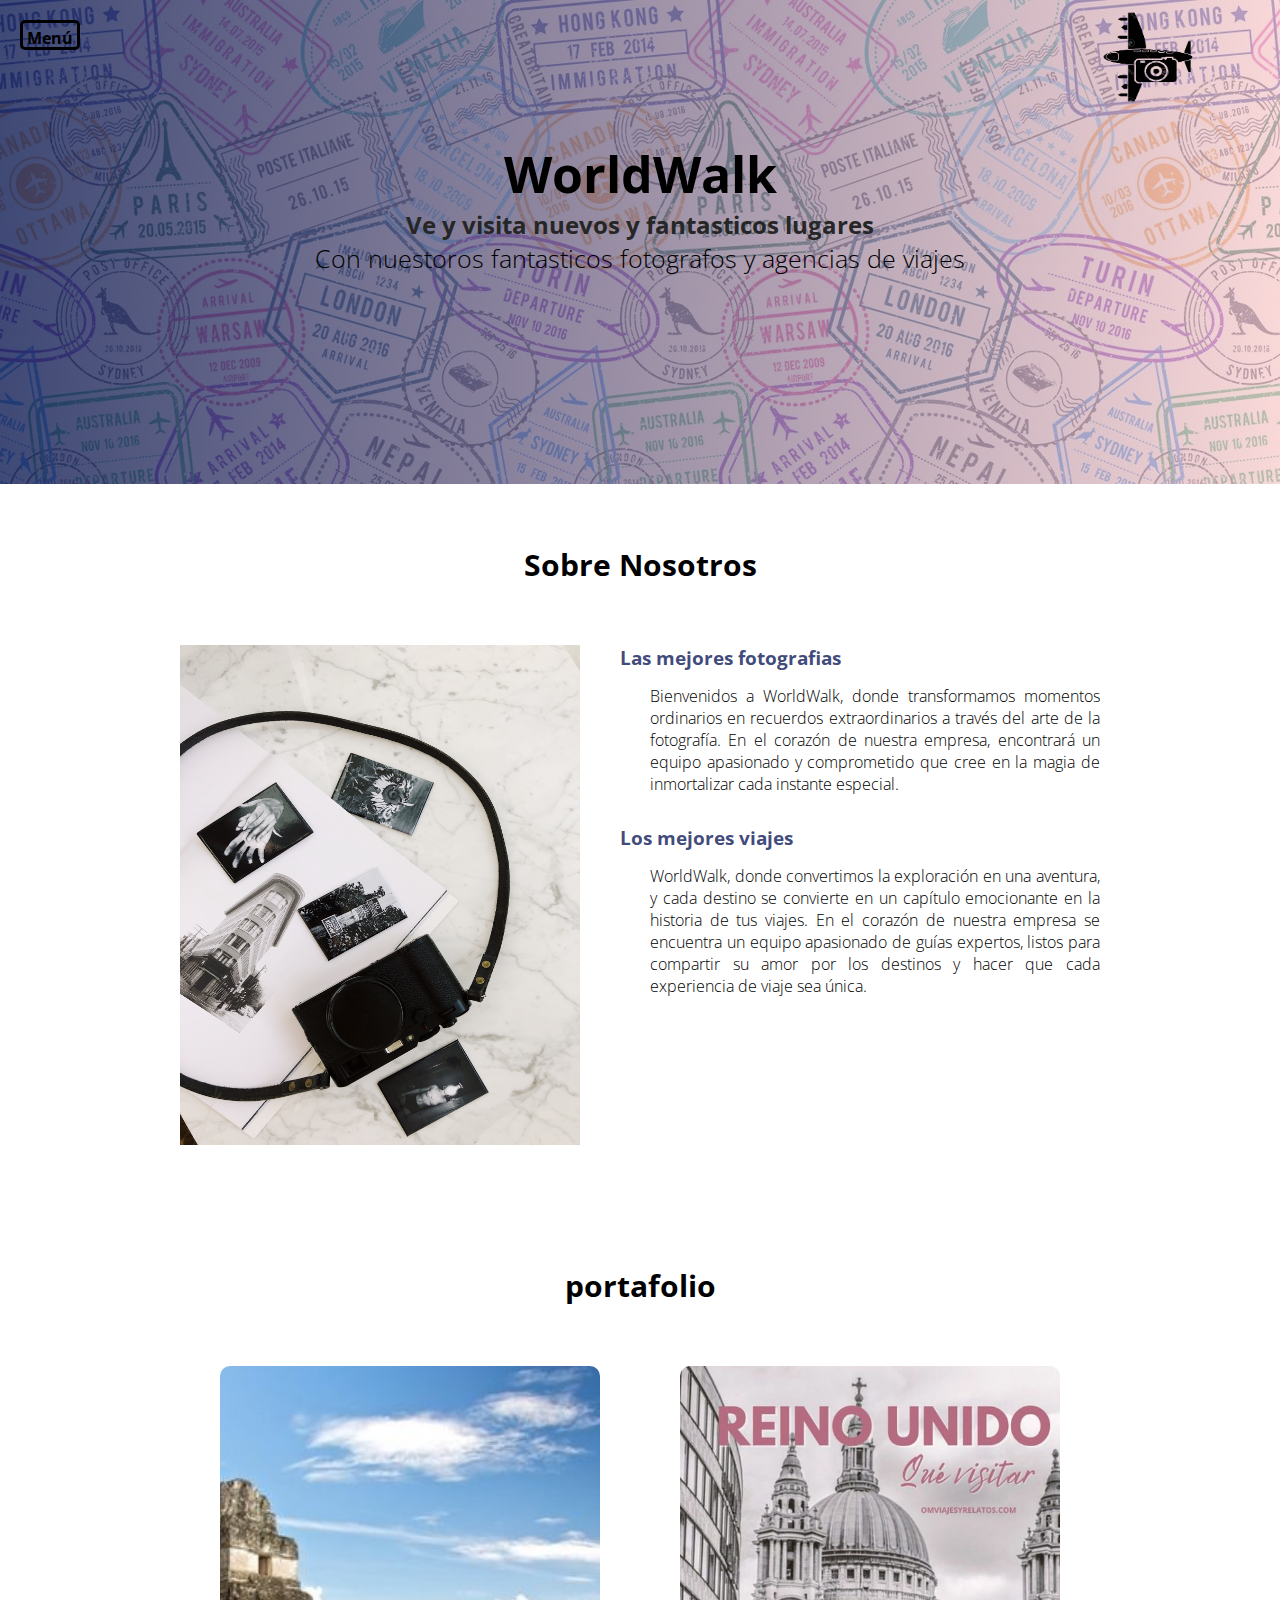
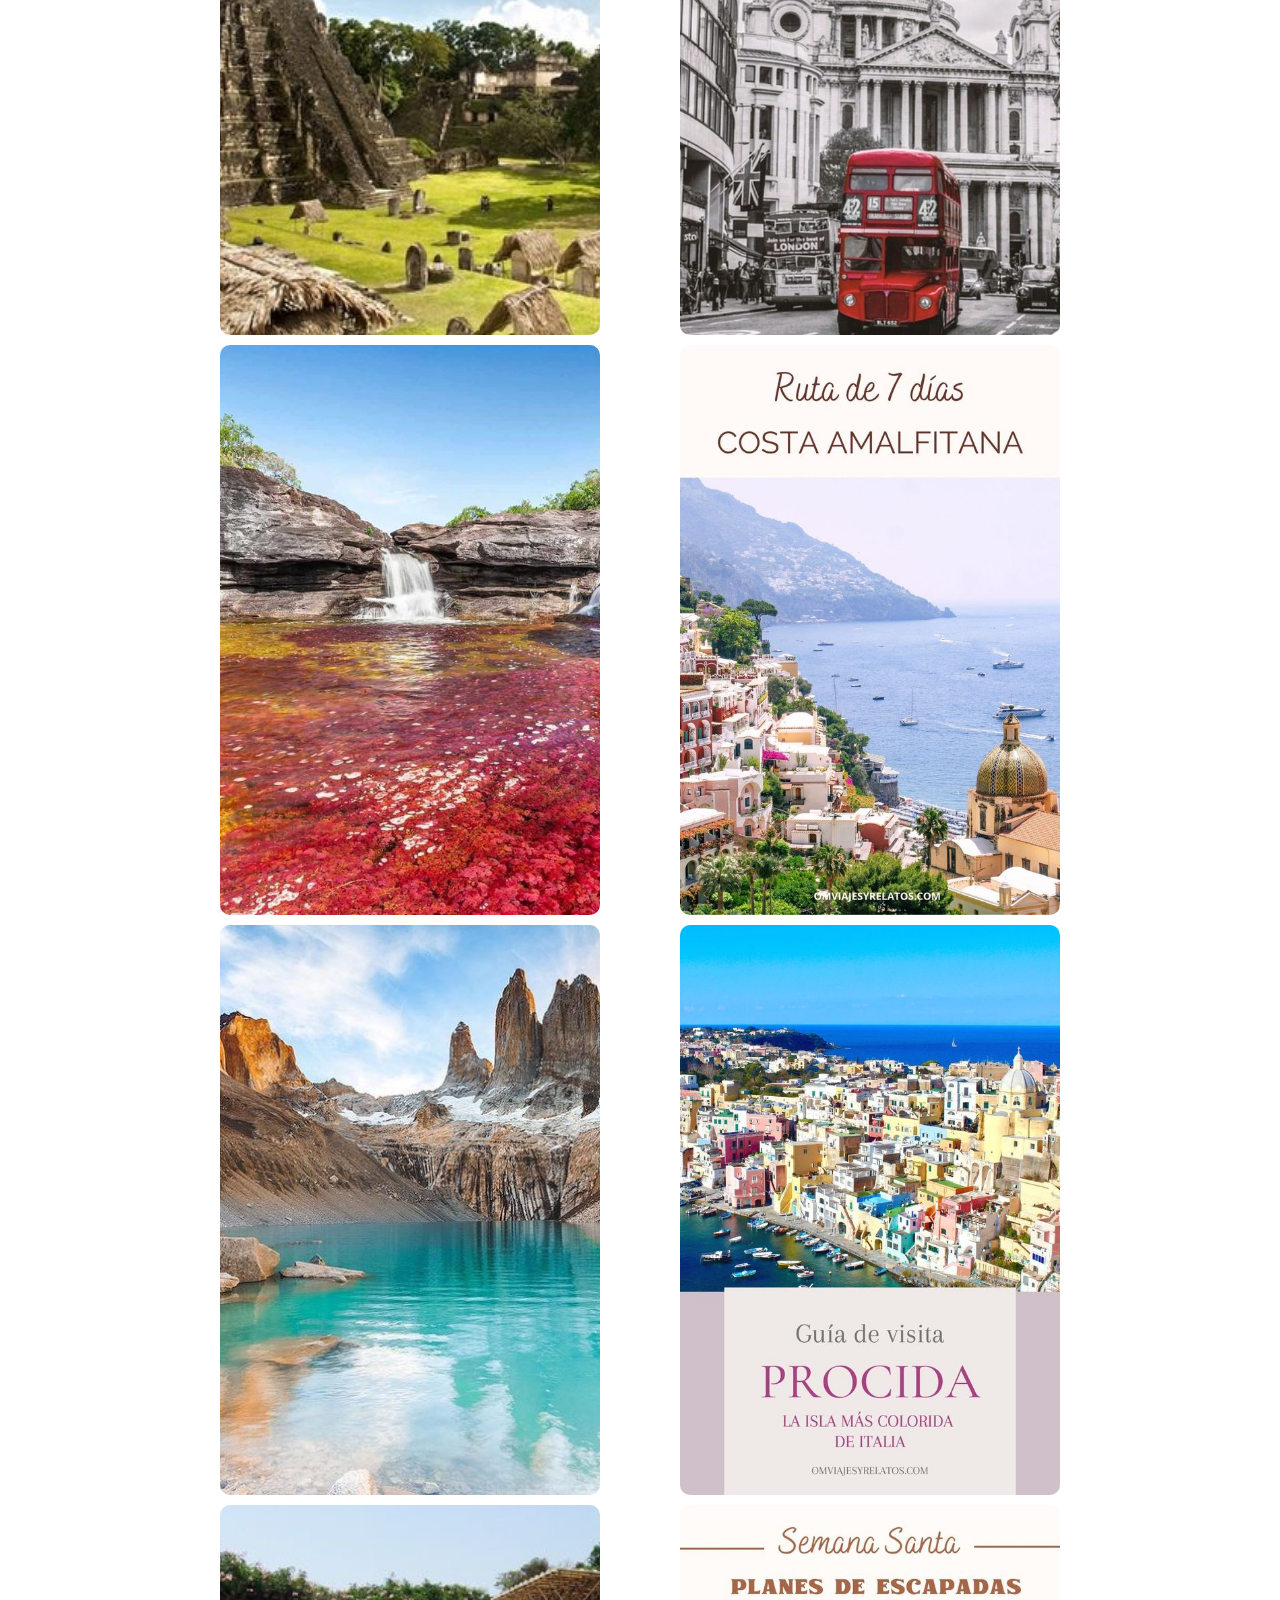
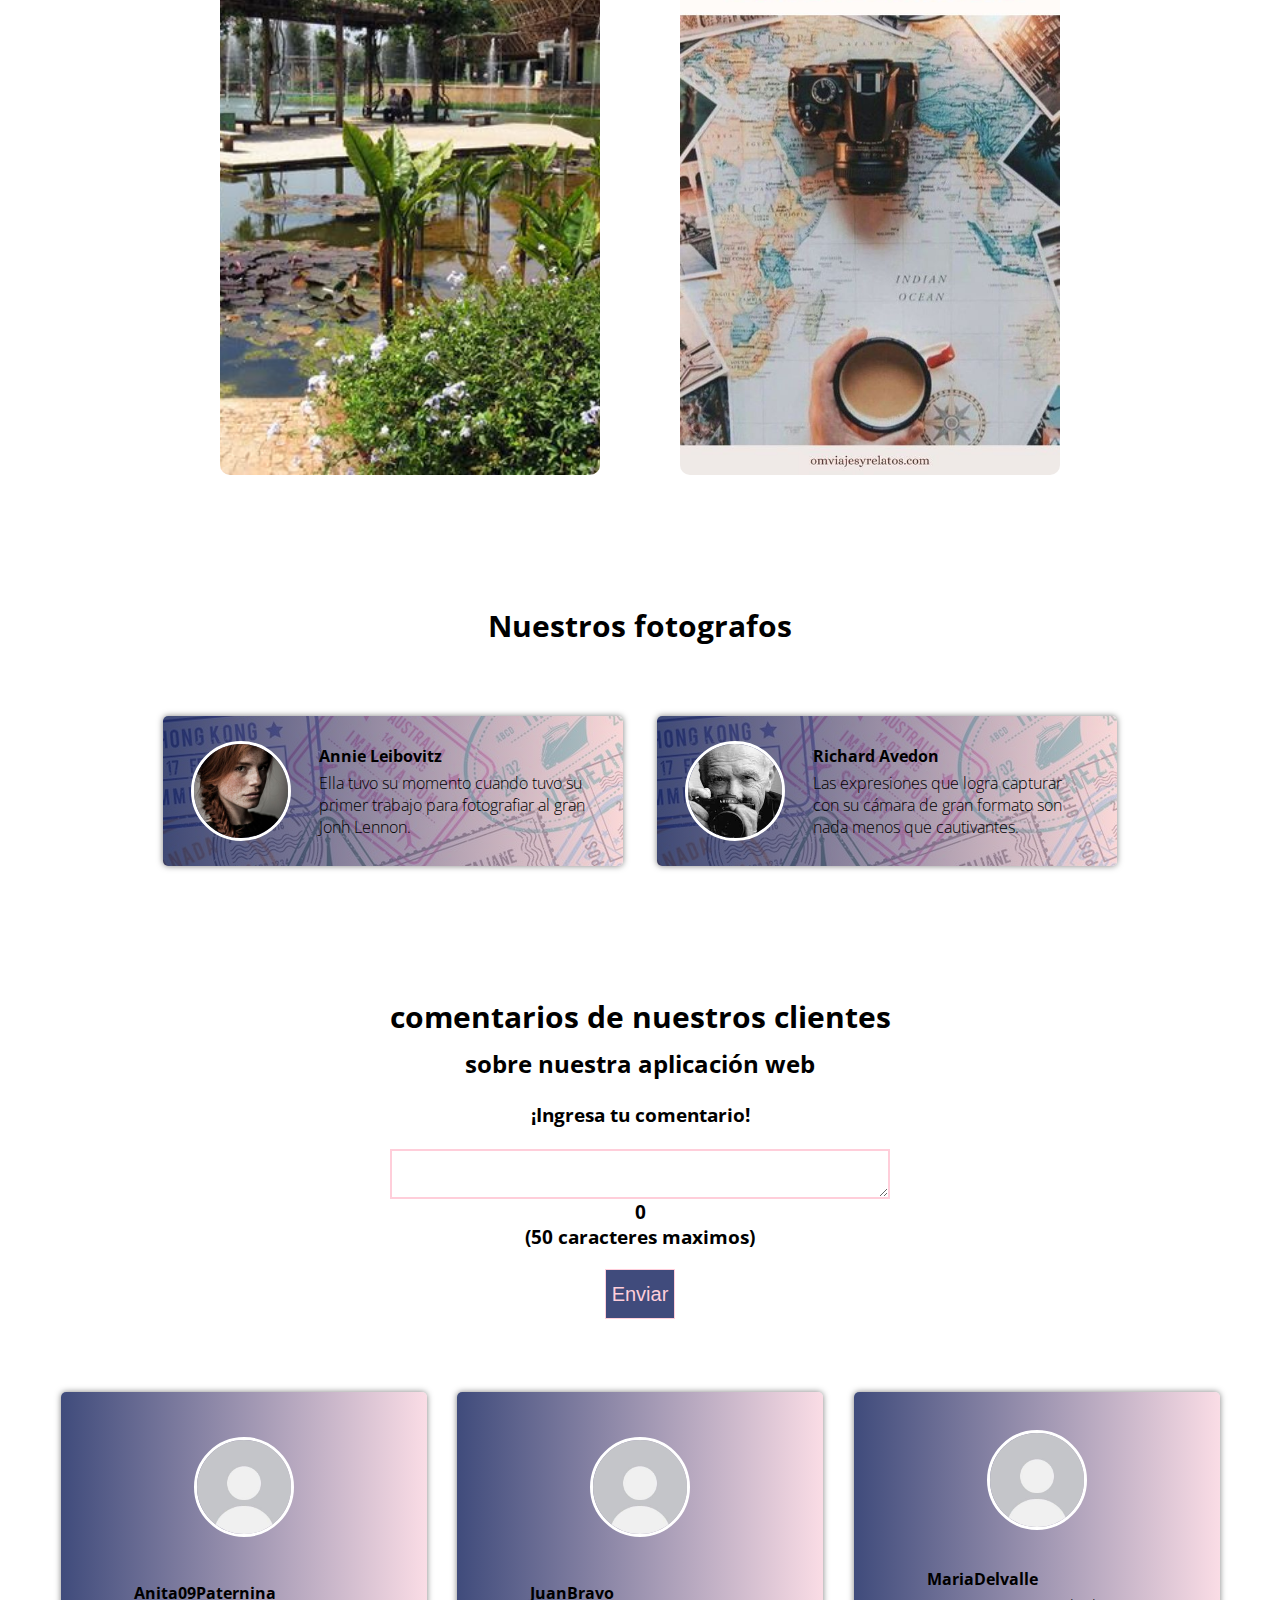
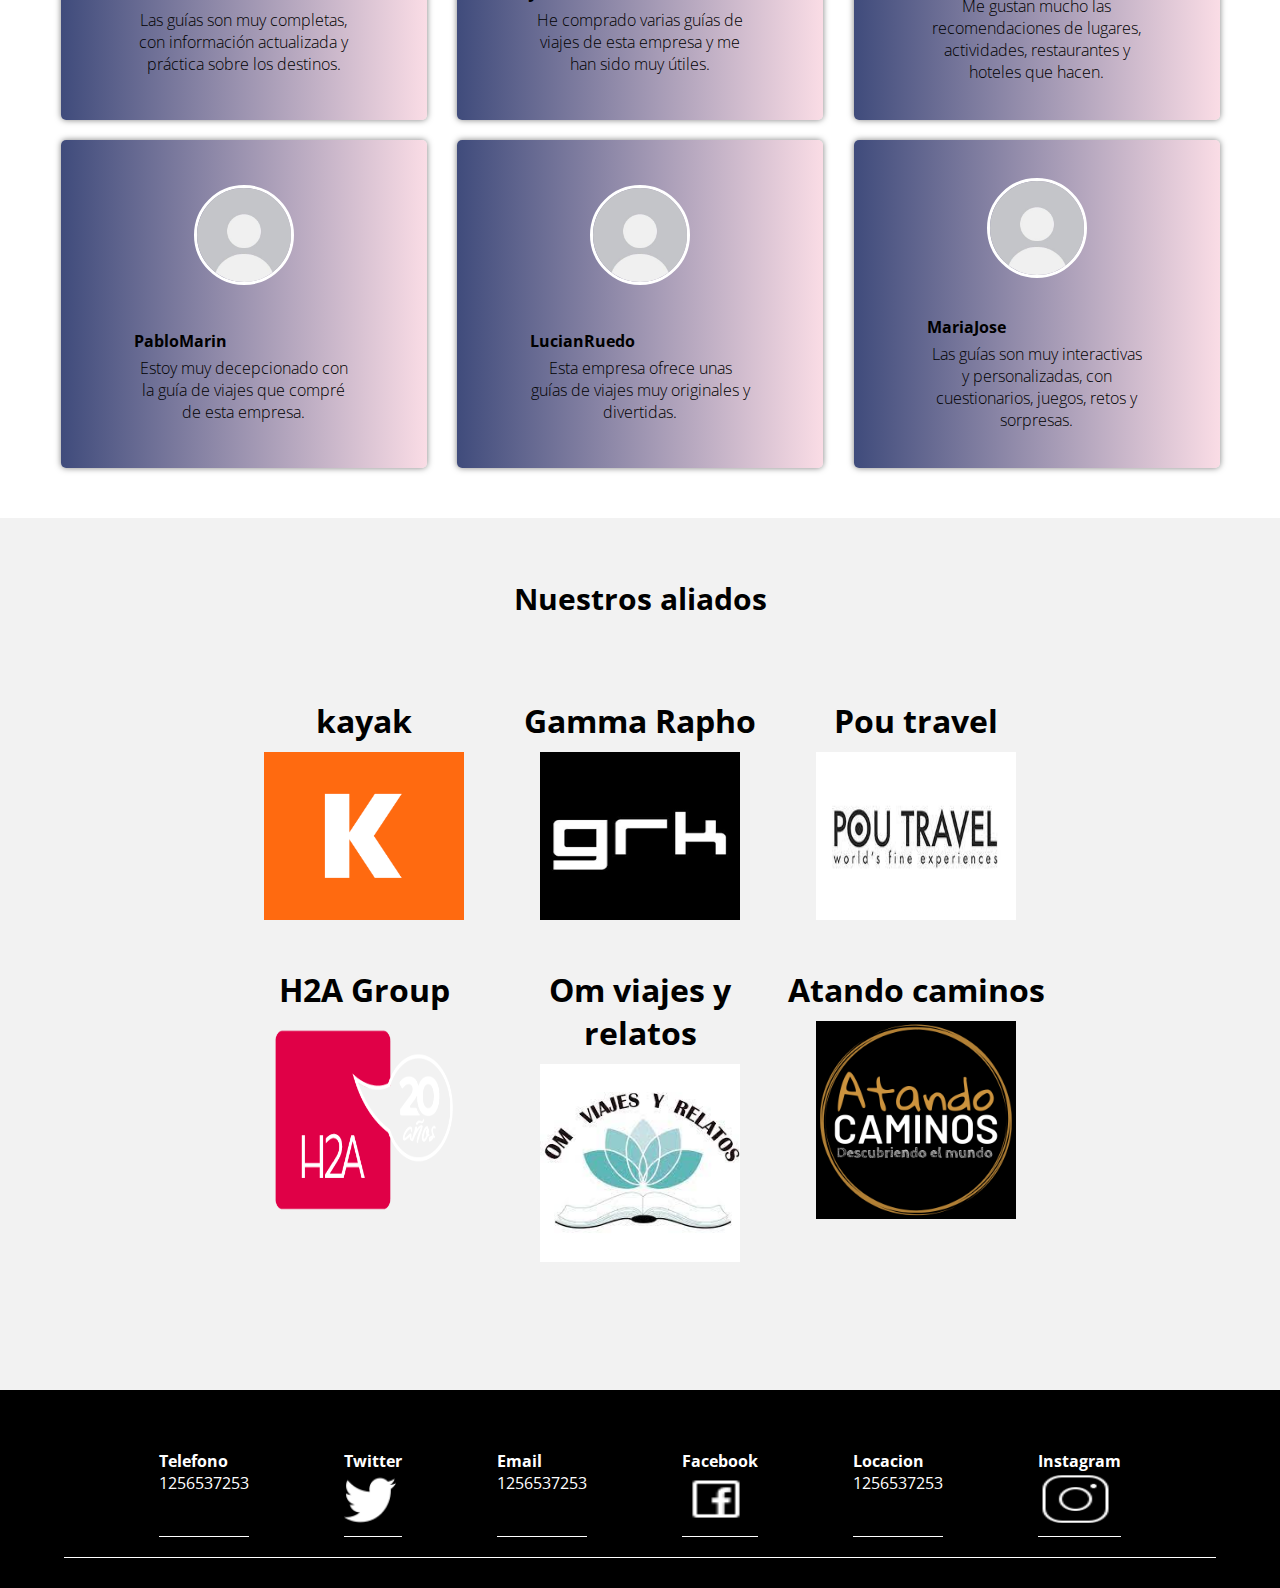
<file: index.html>
<!DOCTYPE html>
<html lang="es">

<head>
    <meta charset="UTF-8">
    <meta name="viewport" content="width=device-width, initial-scale=1.0">
    <title>fotografias de viajes</title>
    <link rel="stylesheet" href="./assets/css/modulo1.css">
    <link rel="shortcut icon" href="./assets/img/inicio/icono3.jpg" type="image/x-icon">
    <link rel="preconnect" href="https://fonts.googleapis.com">
    <link rel="preconnect" href="https://fonts.gstatic.com" crossorigin>
    <link href="https://fonts.googleapis.com/css2?family=Open+Sans:wght@600&display=swap" rel="stylesheet">
</head>

<body>
    <header class="header gradient_port">
        <div class="logo">
            <a href="index.html"><img class="icono" src="./assets/img/inicio/logo.png" alt=""></a>
        </div>
        <div class="u_logeado" id="logueado">
            <button class="cerrar gradient" id="logout"><b>Cerrar Sesión</b></button>
            <p class="Nom_usuario" id="usuario">Nom_Usuario</p>
        </div>
        <nav>
            <input type="checkbox" id="menu">
            <label for="menu" class="menu">Menú</label>
            <ul class="menu__ul">
                <li class="menu__li"><a href="index.html">inicio</a></li>
                <li class="menu__li"><a href="Nuestras-fotografias.html">Nuestras fotografias</a></li>
                <li class="menu__li"><a href="Nuestras-guias-viaje.html">Nuestras guias de viaje</a></li>
                <li class="menu__li"><a href="Nuestros-fotografos.html">Nuestros fotografos</a></li>
                <li class="menu__li" id="registro"><a href="Registro.html">Registrarse</a></li>
            </ul>
        </nav>
        <section class="header__texto">
            <h1>WorldWalk</h1>
            <h2>Ve y visita nuevos y fantasticos lugares </h2>
            <h4>Con nuestoros fantasticos fotografos y agencias de viajes</h4>
        </section>
    </header>
    <main>
        <section class="contenedor nosotros">
            <h2 class="titulo">Sobre Nosotros</h2>
            <div class="nosotros__contenedor">
                <img class="nosotros__img" src="./assets/img/inicio/ilustracion.jpg" alt="">
                <div class="nosotros__texto">
                    <h3>Las mejores fotografias</h3>
                    <p>Bienvenidos a WorldWalk, donde transformamos momentos ordinarios en recuerdos
                        extraordinarios a través del arte de la fotografía. En el corazón de nuestra empresa, encontrará
                        un equipo apasionado y comprometido que cree en la magia de inmortalizar cada instante especial.
                    </p>
                    <h3>Los mejores viajes</h3>
                    <p>WorldWalk, donde convertimos la exploración en una aventura, y cada destino se convierte en un
                        capítulo
                        emocionante en la historia de tus viajes. En el corazón de nuestra empresa se encuentra un
                        equipo apasionado de guías expertos, listos para compartir su amor por los destinos y hacer que
                        cada experiencia de viaje sea única.</p>
                </div>
            </div>
        </section>

        <section class="portafolio">
            <div class="contenedor">
                <h2 class="titulo">portafolio</h2>
                <div class="imagen">
                    <div class="imagen__port">
                        <img src="./assets/img/nuestras_fotografias/foto_prima1.jpg" alt="">
                        <div class="imagen__hover gradient">
                            <a href="Nuestras-fotografias.html"> <img
                                    src="./assets/img/nuestras_fotografias/logo_camara.png" alt=""></a>
                            <p>Nuestras fotografias</p>
                        </div>
                    </div>

                    <div class="imagen__port">
                        <img src="./assets/img/Nuestras_guias de viaje/guia_prima1.jpg" alt="">
                        <div class="imagen__hover gradient">
                            <a href="Nuestras-guias-viaje.html"><img
                                    src="./assets/img/Nuestras_guias de viaje/logo_avion.png" alt=""></a>
                            <p>Nuestras guias de viajes</p>
                        </div>
                    </div>

                    <div class="imagen__port">
                        <img src="./assets/img/nuestras_fotografias/foto_prima2.jpg" alt="">
                        <div class="imagen__hover gradient">
                            <a href="Nuestras-fotografias.html"> <img
                                    src="./assets/img/nuestras_fotografias/logo_camara.png" alt=""></a>
                            <p>Nuestras fotografias</p>
                        </div>
                    </div>

                    <div class="imagen__port">
                        <img src="./assets/img/Nuestras_guias de viaje/guia_prima2.jpg" alt="">
                        <div class="imagen__hover gradient">
                            <a href="Nuestras-guias-viaje.html"><img
                                    src="./assets/img/Nuestras_guias de viaje/logo_avion.png" alt=""></a>
                            <p>Nuestras guias de viajes</p>
                        </div>
                    </div>

                    <div class="imagen__port">
                        <img src="./assets/img/nuestras_fotografias/foto_prima3.jpg" alt="">
                        <div class="imagen__hover gradient">
                            <a href="Nuestras-fotografias.html"> <img
                                    src="./assets/img/nuestras_fotografias/logo_camara.png" alt=""></a>
                            <p>Nuestras fotografias</p>
                        </div>
                    </div>

                    <div class="imagen__port">
                        <img src="./assets/img/Nuestras_guias de viaje/guia_prima3.jpg" alt="">
                        <div class="imagen__hover gradient">
                            <a href="Nuestras-guias-viaje.html"><img
                                    src="./assets/img/Nuestras_guias de viaje/logo_avion.png" alt=""></a>
                            <p>Nuestras guias de viajes</p>
                        </div>
                    </div>

                    <div class="imagen__port">
                        <img src="./assets/img/nuestras_fotografias/foto_prima4.jpg" alt="">
                        <div class="imagen__hover gradient">
                            <a href="Nuestras-fotografias.html"> <img
                                    src="./assets/img/nuestras_fotografias/logo_camara.png" alt=""></a>
                            <p>Nuestras fotografias</p>
                        </div>
                    </div>

                    <div class="imagen__port">
                        <img src="./assets/img/Nuestras_guias de viaje/guia_prima4.jpg" alt="">
                        <div class="imagen__hover gradient">
                            <a href="Nuestras-fotografias.html"><img
                                    src="./assets/img/Nuestras_guias de viaje/logo_avion.png" alt=""></a>
                            <p>Nuestras guias de viajes</p>
                        </div>
                    </div>

                </div>
            </div>
        </section>
        <section class="nuestros fotografos">
            <div class="contenedor">
                <h2 class="titulo">Nuestros fotografos</h2>
                <div class="person">
                    <div class="person__info gradient_port">
                        <a href="Nuestros-fotografos.html"><img src="./assets/img/nuestros fotografos/cara1.jpg"
                                alt=""></a>
                        <div class="person__texto">
                            <h4>Annie Leibovitz</h4>
                            <p> Ella tuvo su momento cuando tuvo su primer trabajo para fotografiar al gran Jonh Lennon.
                            </p>
                        </div>
                    </div>
                    <div class="person__info gradient_port">
                        <a href="Nuestros-fotografos.html"> <img src="./assets/img/nuestros fotografos/cara4.jpg"
                                alt=""></a>
                        <div class="person__texto">
                            <h4>Richard Avedon</h4>
                            <p>Las expresiones que logra capturar con su cámara de gran formato son nada menos que
                                cautivantes.</p>
                        </div>
                    </div>
                </div>

            </div>
        </section>

        <section class="clientes">
            <div class="contenedor">
                <h3 class="titulo2">comentarios de nuestros clientes</h3>
                <h2 class="titulo3">sobre nuestra aplicación web</h2>
                <br>
                <div class="clientes__comentarios-div">
                    <H3 class="clientes__comentarios-subttitle">¡Ingresa tu comentario!</H3>
                    <br>
                    <div class="clientes__comentarios-form">
                        <textarea class="clientes__comentarios-input" id="input" name="message"
                            placeholder="Ingresa aqui tu comentario, nos interesa saber tu opinion." filas="9">
                             </textarea>
                        <div class="clientes__comentarios-text">
                        <h3 class="clientes__comentarios-restriccion" id="h3">
                            <div id="span">0</div>(50 caracteres maximos)
                        </h3>
                        </div>
                    </div>
                    <div class="clientes__comentarios-buttom">
                        <button type="submit" class="clientes__comentarios-submit" onclick="subirComentario()">
                            Enviar
                        </button>
                    </div>
                </div>

            </div>
        </section>
        </div>
        <div class="clientes__global">
            <div class="clientes__individual gradient">
                <img src="./assets/img/Nuestras_guias de viaje/usuario.jpg" alt="">
                <div class="clientes__texto">
                    <h4 id="user">Anita09Paternina</h4>
                    <p id="comentario">Las guías son muy completas, con información actualizada y práctica sobre los
                        destinos.</p>
                </div>
            </div>
            <div class="clientes__individual gradient">
                <img src="./assets/img/Nuestras_guias de viaje/usuario.jpg" alt="">
                <div class="clientes__texto">
                    <h4>JuanBravo</h4>
                    <p>He comprado varias guías de viajes de esta empresa y me han sido muy útiles.</p>
                </div>
            </div>
            <div class="clientes__individual gradient">
                <img src="./assets/img/Nuestras_guias de viaje/usuario.jpg" alt="">
                <div class="clientes__texto">
                    <h4>MariaDelvalle</h4>
                    <p> Me gustan mucho las recomendaciones de lugares, actividades, restaurantes y
                        hoteles que hacen.</p>
                </div>
            </div>
            <div class="clientes__individual gradient">
                <img src="./assets/img/Nuestras_guias de viaje/usuario.jpg" alt="">
                <div class="clientes__texto">
                    <h4>PabloMarin</h4>
                    <p>Estoy muy decepcionado con la guía de viajes que compré de esta empresa.</p>
                </div>
            </div>
            <div class="clientes__individual gradient">
                <img src="./assets/img/Nuestras_guias de viaje/usuario.jpg" alt="">
                <div class="clientes__texto">
                    <h4>LucianRuedo</h4>
                    <p>Esta empresa ofrece unas guías de viajes muy originales y divertidas.</p>
                </div>
            </div>
            <div class="clientes__individual gradient">
                <img src="./assets/img/Nuestras_guias de viaje/usuario.jpg" alt="">
                <div class="clientes__texto">
                    <h4>MariaJose</h4>
                    <p>Las guías son muy interactivas y personalizadas, con cuestionarios, juegos, retos
                        y sorpresas.</p>
                </div>
            </div>
        </div>

        </div>
        </section>

        <section class="aliados">
            <div class="contenedor">
                <h2 class="titulo"> Nuestros aliados</h2>
                <div class="aliados__contenido">
                    <div class="aliados__global">
                        <div class="aliados__individual">
                            <h1>kayak</h1>
                            <a href="https://www.kayak.com.co/"><img src="./assets/img/aliados/aliado1.jpg" alt=""></a>
                        </div>
                        <div class="aliados__individual">
                            <h1>Gamma Rapho</h1>
                            <a href="https://www.gamma-rapho.com/home"><img src="./assets/img/aliados/aliado2.png"
                                    alt=""></a>
                        </div>
                        <div class="aliados__individual">
                            <h1>Pou travel</h1>
                            <a href="https://www.poutravel.com/"><img src="./assets/img/aliados/aliado3.jpg" alt=""></a>
                        </div>
                        <div class="aliados__individual">
                            <h1>H2A Group</h1>
                            <a
                                href="https://landings.h2a.com.co/studios?utm_source=googleads&utm_medium=adwords&utm_campaign=web&utm_id=studios&gclid=Cj0KCQjwtO-kBhDIARIsAL6Lorefwy2FqcR5wYSFO2g1bJyggpCBRnoUfcS95o8R006ClQ0wtG2uNrAaAqbDEALw_wcB"><img
                                    src="./assets/img/aliados/aliado4.png" alt=""></a>
                        </div>
                        <div class="aliados__individual">
                            <h1>Om viajes y relatos</h1>
                            <a href="https://omviajesyrelatos.com/"><img src="./assets/img/aliados/aliado5.jpg"
                                    alt=""></a>
                        </div>
                        <div class="aliados__individual">
                            <h1>Atando caminos</h1>
                            <a href="https://www.atandocaminos.com/"><img src="./assets/img/aliados/aliado6.jpg"
                                    alt=""></a>
                        </div>
                    </div>
                </div>
            </div>
        </section>
    </main>

    <footer>
        <div class="contenedor__fooder">
            <div class="contenedor__info">
                <h4>Telefono</h4>
                <p>1256537253</p>
            </div>
            <div class="contenedor__info">
                <h4>Twitter</h4>
                <img src="./assets/img/inicio/twitter.png" alt="">
            </div>
            <div class="contenedor__info">
                <h4>Email</h4>
                <p>1256537253</p>
            </div>
            <div class="contenedor__info">
                <h4>Facebook</h4>
                <img src="./assets/img/inicio/facebook.png" alt="">
            </div>
            <div class="contenedor__info">
                <h4>Locacion</h4>
                <p>1256537253</p>
            </div>
            <div class="contenedor__info">
                <h4>Instagram</h4>
                <img src="./assets/img/inicio/instagram.png" alt="">
            </div>
        </div>
    </footer>
    <script src="./assets/js/cerrarsesion.js"></script>
    <script src="./assets/js/ocultar.js"></script>
    <script src="./assets/js/comentarios.js"></script>
    <script src="./assets/js/nombre.js"></script>
</body>

</html>
</file>
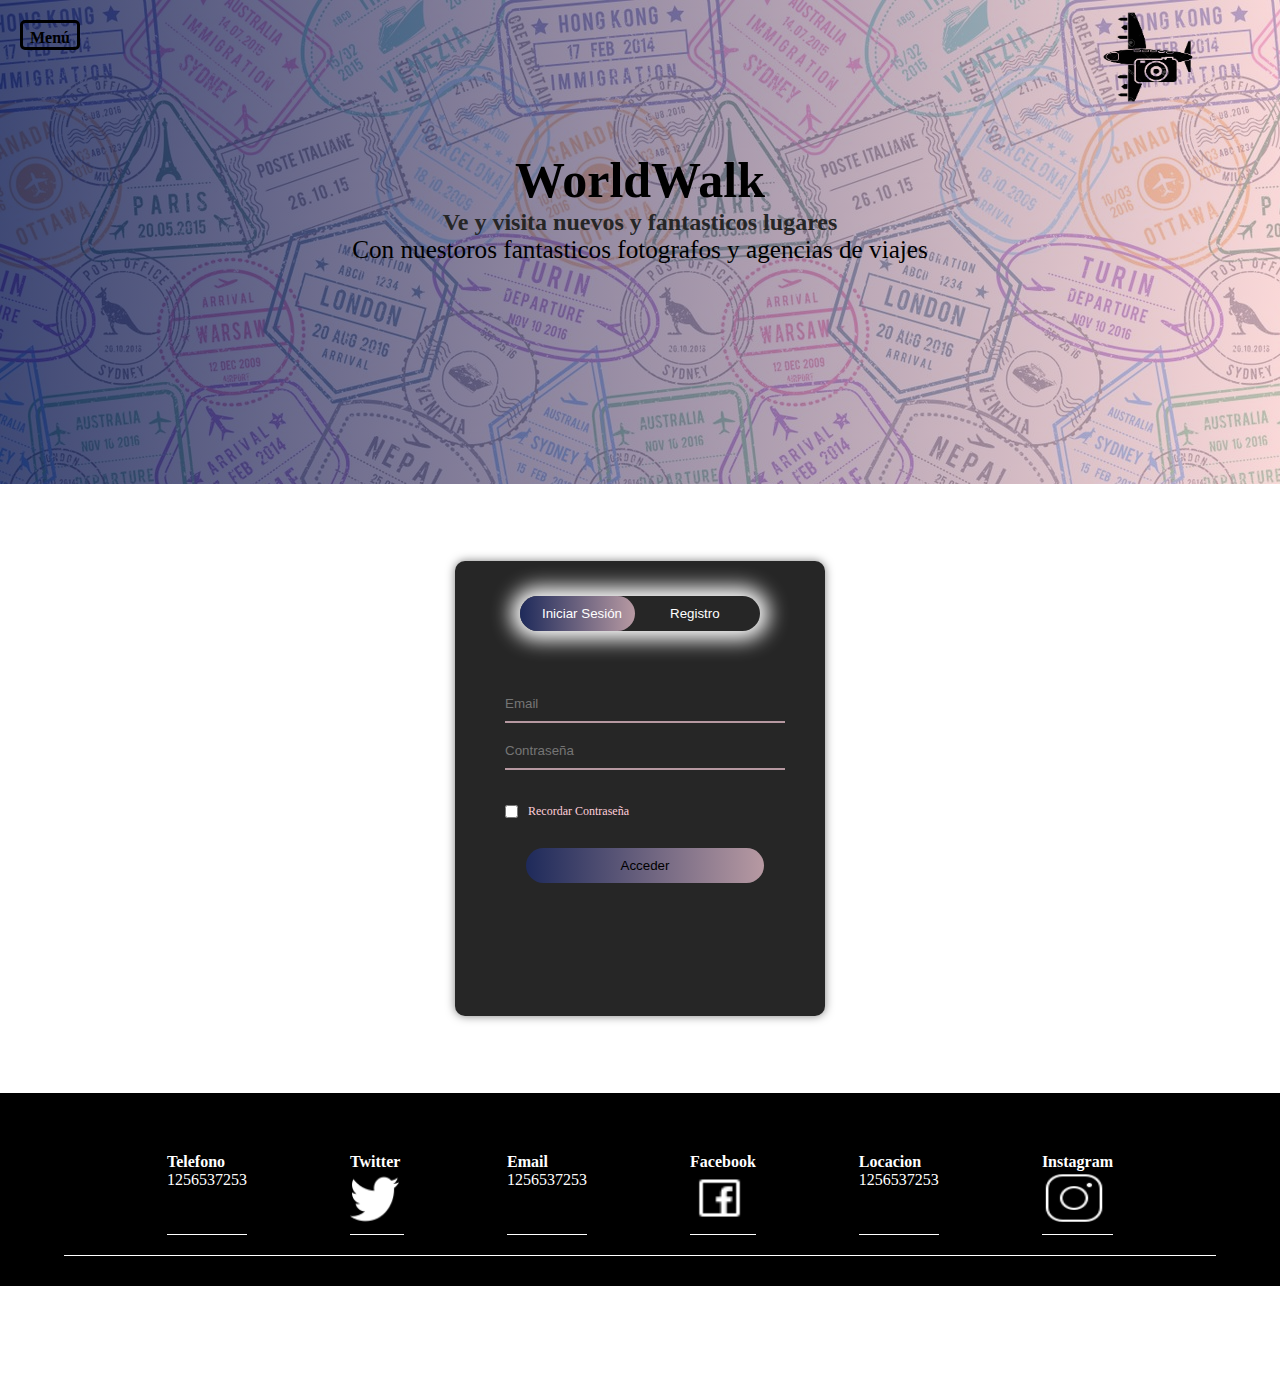
<file: Nuestras-fotografias.html>
<!DOCTYPE html>
<html lang="es">

<head>
    <meta charset="UTF-8">
    <meta name="viewport" content="width=device-width, initial-scale=1.0">
    <title>fotografias de viajes</title>
    <link rel="stylesheet" href="./assets/css/modulo1.css">
    <link rel="shortcut icon" href="./assets/img/nuestras_fotografias/logo_camara.png" type="image/x-icon">
    <link rel="preconnect" href="https://fonts.googleapis.com">
    <link rel="preconnect" href="https://fonts.gstatic.com" crossorigin>
    <link href="https://fonts.googleapis.com/css2?family=Open+Sans:wght@600&display=swap" rel="stylesheet">
</head>

<body>
    <header class="header gradient_port">
        <div class="logo">
            <a href="index.html"><img class="icono" src="./assets/img/inicio/logo.png" alt=""></a>
        </div>
        <div class="u_logeado" id="logueado">
            <button class="cerrar gradient" id="logout"><b>Cerrar Sesión</b></button>
            <p class="Nom_usuario" id="usuario">Nom_Usuario</p>
        </div>
        <nav>
            <input type="checkbox" id="menu">
            <label for="menu" class="menu">Menú</label>
            <ul class="menu__ul">
                <li class="menu__li"><a href="index.html">inicio</a></li>
                <li class="menu__li"><a href="Nuestras-fotografias.html">Nuestras fotografias</a></li>
                <li class="menu__li"><a href="Nuestras-guias-viaje.html">Nuestras guias de viaje</a></li>
                <li class="menu__li"><a href="Nuestros-fotografos.html">Nuestros fotografos</a></li>
                <li class="menu__li" id="registro"><a href="Registro.html">Registrarse</a></li>
            </ul>
        </nav>
        <section class="header__texto">
            <h1>WorldWalk</h1>
            <h2>Ve y visita nuevos y fantasticos lugares </h2>
            <h4>Con nuestoros fantasticos fotografos y agencias de viajes</h4>
        </section>
    </header>
    <main>
        <section class="portafolio">
            <div class="contenedor">
                <h2 class="titulo">Las fotos mas destacadas</h2>
                <div class="FotosLugares">
                    <div class="imagen__port">
                        <h3 class="titulo2">Autor: Richard Avedon</h3>
                        <img src="./assets/img/nuestras_fotografias/foto7.jpg" alt="">
                        <div class="imagen__hover gradient">
                            <p>Una fotografia IMPRECIONANTE, muchos de nuestros clientes la descatan por su calidad y
                                belleza.</p>
                        </div>
                    </div>
                    <div class="imagen__port">
                        <h3 class="titulo2">Autor: Vivian Maier</h3>
                        <img src="./assets/img/nuestras_fotografias/foto8.jpg" alt="">
                        <div class="imagen__hover gradient">
                            <p>¿Has visto fotografias de un reloj con ese detalle? Nuestra fotografa vivian maier logro
                                captar esta maravilla.</p>
                        </div>
                    </div>
                    <div class="imagen__port">
                        <h3 class="titulo2">Autor: Anne Geddes</h3>
                        <img src="./assets/img/nuestras_fotografias/foto9.jpg" alt="">
                        <div class="imagen__hover gradient">
                            <p>Esta fotografia retrata muy bien el trabajo, esfuezo y dedicación.</p>
                        </div>
                    </div>
                    <div class="imagen__port">
                        <h3 class="titulo2">Autor: Steve McCurry</h3>
                        <img src="./assets/img/nuestras_fotografias/foto10.jpg" alt="">
                        <div class="imagen__hover gradient">
                            <p>El reflejo perfecto ¿no existe? Pues esta fotografia te demostrara todo lo contrario.</p>
                        </div>
                    </div>
                </div>

                <h3 class="titulo">Las maravillas del mundo</h3>
                <div class="foto">
                    <div class="foto__imagen">
                        <img src="./assets/img/nuestras_fotografias/FOTO.jpg" alt="">
                        <div class="imagen__hover gradient">
                            <p>En el corazón de la fotografía yaciendo la esencia de la serenidad, esta imagen captura
                                la magia intemporal de un pintoresco pueblo. Las fachadas de colores vivos danzan bajo
                                la luz dorada del atardecer, revelando una arquitectura que ha sido testigo de
                                generaciones.</p>

                            <p>Autor: Elliott Erwitt</p>
                        </div>
                    </div>
                </div>

                <h2 class="titulo">Más fotografias</h2>
                <div class="imagen">
                    <div class="imagen__port">
                        <img src="./assets/img/nuestras_fotografias/foto_prima1.jpg" alt="">
                        <div class="imagen__hover gradient">
                            <p class="imagen__text">Los templos mayas son antiguas construcciones de piedra que formaban parte de las
                                ciudades de la civilización maya</p>
                            <p>Autor:  Elliott Erwitt</p>
                        </div>
                    </div>

                    <div class="imagen__port">
                        <img src="./assets/img/nuestras_fotografias/foto_prima2.jpg" alt="">
                        <div class="imagen__hover gradient">
                            <p class="imagen__text">Fotografia de una cascada en un paisaje rocoso con un lecho de río de color rojo. La cascada es pequeña y cae sobre un saliente de roca. El lecho del río es de un color rojo vibrante con parches de verde y amarillo. </p>
                            <p>Autor: Anne Geddes</p>
                        </div>
                    </div>

                    <div class="imagen__port">
                        <img src="./assets/img/nuestras_fotografias/foto_prima3.jpg" alt="">
                        <div class="imagen__hover gradient">
                            <p class="imagen__text">Un hermoso paisaje montañoso con un lago turquesa en primer plano. El lago está rodeado de montañas rocosas con nieve en las cumbres. </p>
                            <p>Autor: Richard Avedon</p>
                        </div>
                    </div>

                    <div class="imagen__port">
                        <img src="./assets/img/nuestras_fotografias/foto_prima4.jpg" alt="">
                        <div class="imagen__hover gradient">
                            <p class="imagen__text">un parque con un estanque y una fuente. El estanque está en primer plano y tiene nenúfares y otras plantas en él. La fuente está en el centro del estanque y lanza agua hacia arriba.
                            </p>
                            <p>Autor: Jeremy Chou</p>
                        </div>
                    </div>

                    <div class="imagen__port">
                        <img src="./assets/img/nuestras_fotografias/foto1.jpg" alt="">
                        <div class="imagen__hover gradient">
                            <p class="imagen__text">La calle está pavimentada con adoquines y bordeada de casas de entramado de madera de colores. Las casas tienen cajas de flores y cestas colgantes con flores de colores. Hay una pequeña fuente en el centro de la calle.
                            </p>
                            <p>Autor: Annie Leibovitz</p>
                        </div>
                    </div>
                    <div class="imagen__port">
                        <img src="./assets/img/nuestras_fotografias/foto2.jpg" alt="">
                        <div class="imagen__hover gradient">
                            <p class="imagen__text"> El cielo está lleno de nubes de color naranja y amarillo. El pueblo está construido sobre una colina y los edificios son de colores. La playa está vacía y el agua está tranquila. El pueblo se refleja en el agua.
                            </p>
                            <p>Autor: Vivian Maier</p>
                        </div>
                    </div>
                    <div class="imagen__port">
                        <img src="./assets/img/nuestras_fotografias/foto3.jpg" alt="">
                        <div class="imagen__hover gradient">
                            <p class="imagen__text">La Torre Inclinada de Pisa en Italia. La torre es una estructura de piedra blanca con múltiples niveles de arcos. La torre se inclina hacia la derecha. El cielo es azul con nubes blancas.
                            </p>
                            <p>Autor: Mario Testino</p>
                        </div>
                    </div>
                    <div class="imagen__port">
                        <img src="./assets/img/nuestras_fotografias/foto4.jpg" alt="">
                        <div class="imagen__hover gradient">
                            <p class="imagen__text"> Catedral de San Basilio en Moscú, Rusia. La catedral es un edificio colorido y ornamentado con múltiples cúpulas de cebolla. Las cúpulas son de color rojo, verde y dorado.
                            </p>
                            <p>Autor: Anne Geddes</p>
                        </div>
                    </div>
                    <div class="imagen__port">
                        <img src="./assets/img/nuestras_fotografias/foto5.jpg" alt="">
                        <div class="imagen__hover gradient">
                            <p class="imagen__text">Esta es una fotografia de Machu Picchu, una antigua ciudadela inca en Perú. La imagen está tomada desde un punto alto, mirando hacia abajo a las ruinas. Las ruinas están rodeadas de montañas y valles escarpados.
                            </p>
                            <p>Autor: Richard Avedon</p>
                        </div>
                    </div>
                    <div class="imagen__port">
                        <img src="./assets/img/nuestras_fotografias/foto6.jpg" alt="">
                        <div class="imagen__hover gradient">
                            <p class="imagen__text">La Gran Muralla China. Es un lugar muy interesante y lleno de historia. ¿Sabías que la muralla se puede ver desde el espacio? Algunas personas dicen que es el único monumento humano visible desde allí. 
                            </p>
                            <p>Autor: Jeremy Chou</p>
                        </div>
                    </div>
                </div>
            </div>
            </seccion>
            </div>
    </main>

    <footer>
        <div class="contenedor__fooder">
            <div class="contenedor__info">
                <h4>Telefono</h4>
                <p>1256537253</p>
            </div>
            <div class="contenedor__info">
                <h4>Twitter</h4>
                <img src="./assets/img/inicio/twitter.png" alt="">
            </div>
            <div class="contenedor__info">
                <h4>Email</h4>
                <p>1256537253</p>
            </div>
            <div class="contenedor__info">
                <h4>Facebook</h4>
                <img src="./assets/img/inicio/facebook.png" alt="">
            </div>
            <div class="contenedor__info">
                <h4>Locacion</h4>
                <p>1256537253</p>
            </div>
            <div class="contenedor__info">
                <h4>instagram</h4>
                <img src="./assets/img/inicio/instagram.png" alt="">
            </div>
        </div>
    </footer>
    <script src="./assets/js/bloqueo.js"></script>
    <script src="./assets/js/cerrarsesion.js"></script>
    <script src="./assets/js/ocultar.js"></script>
    <script src="./assets/js/nombre.js"></script>
</body>

</html>
</file>
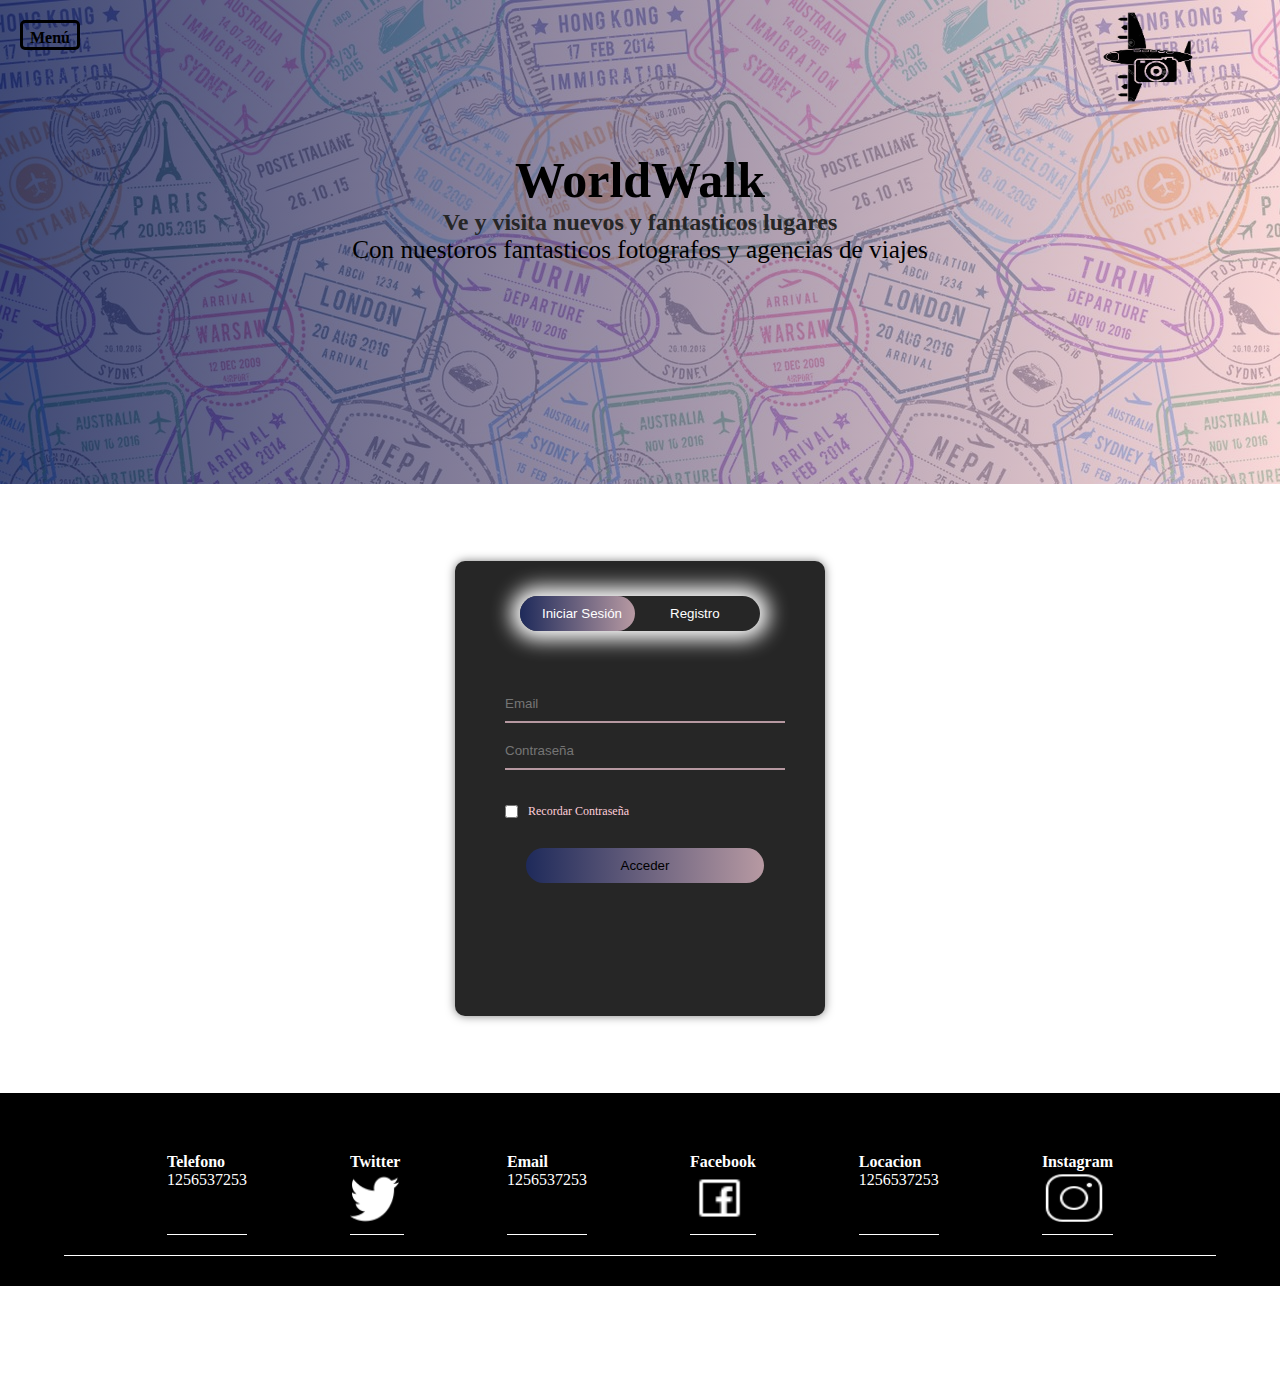
<file: Nuestras-guias-viaje.html>
<!DOCTYPE html>
<html lang="es">

<head>
    <meta charset="UTF-8">
    <meta name="viewport" content="width=device-width, initial-scale=1.0">
    <title>Guias de viaje</title>
    <link rel="stylesheet" href="./assets/css/modulo1.css">
    <link rel="shortcut icon" href="./assets/img/Nuestras_guias de viaje/logo_avion.png" type="image/x-icon">
    <link rel="preconnect" href="https://fonts.googleapis.com">
    <link rel="preconnect" href="https://fonts.gstatic.com" crossorigin>
    <link href="https://fonts.googleapis.com/css2?family=Open+Sans:wght@600&display=swap" rel="stylesheet">
</head>

<body>
    <header class="header gradient_port">
        <div class="logo">
            <a href="index.html"><img class="icono" src="./assets/img/inicio/logo.png" alt=""></a>
        </div>
        <div class="u_logeado" id="logueado">
            <button class="cerrar gradient" id="logout"><b>Cerrar Sesión</b></button>
            <p class="Nom_usuario"  id="usuario">Nom_Usuario</p>
        </div>
        <nav>
            <input type="checkbox" id="menu">
            <label for="menu" class="menu">Menú</label>
            <ul class="menu__ul">
                <li class="menu__li"><a href="index.html">inicio</a></li>
                <li class="menu__li"><a href="Nuestras-fotografias.html">Nuestras fotografias</a></li>
                <li class="menu__li"><a href="Nuestras-guias-viaje.html">Nuestras guias de viaje</a></li>
                <li class="menu__li"><a href="Nuestros-fotografos.html">Nuestros fotografos</a></li>
                <li class="menu__li" id="registro"><a href="Registro.html">Registrarse</a></li>
            </ul>
        </nav>
        <section class="header__texto">
            <h1>WorldWalk</h1>
            <h2>Ve y visita nuevos y fantasticos lugares </h2>
            <h4>Con nuestoros fantasticos fotografos y agencias de viajes</h4>
        </section>
    </header>
    <main>
        <section class="portafolio">
            <div class="contenedor">
                <h2 class="titulo">Los lugares más visitados</h2>
                <div class="FotosLugares">
                    <div class="imagen__port">
                        <h3 class="titulo2">Suiza</h3>
                        <img src="./assets/img/Nuestras_guias de viaje/suiza.jpg" alt="">
                        <div class="imagen__hover gradient">
                            <p class="imagen__text">El encanto de Suiza radica no solo en sus paisajes, sino también en la calidez y
                                hospitalidad de su gente.</p>
                        </div>
                    </div>
                    <div class="imagen__port">
                        <h3 class="titulo2">Corea del sur</h3>
                        <img src="./assets/img/Nuestras_guias de viaje/corea del sur.jpg" alt="">
                        <div class="imagen__hover gradient">
                            <p class="imagen__text">Corea del Sur es una de las economías más grandes del mundo</p>
                        </div>
                    </div>
                    <div class="imagen__port">
                        <h3 class="titulo2">Francia</h3>
                        <img src="./assets/img/Nuestras_guias de viaje/francia.jpg" alt="">
                        <div class="imagen__hover gradient">
                            <p class="imagen__text">Francia es un país que destaca por tener una gran variedad de zonas que visitar, todas
                                ellas muy distintas entre ellas.</p>
                        </div>
                    </div>
                    <div class="imagen__port">
                        <h3 class="titulo2">Alemania</h3>
                        <img src="./assets/img/Nuestras_guias de viaje/alemania.jpg" alt="">
                        <div class="imagen__hover gradient">
                            <p class="imagen__text">Es el destino ideal para los amantes de la arquitectura, el arte, la música, la
                                gastronomía y la naturaleza.</p>
                        </div>
                    </div>

                </div>

                <h2 class="titulo">Portafolio de guias turisticas</h2>
                <div class="imagen">
                    <div class="imagen__port">
                        <img src="./assets/img/Nuestras_guias de viaje/guia_prima1.jpg" alt="">
                        <div class="imagen__hover gradient">
                            <p class="imagen__text"> es un destino turístico diverso y fascinante. Desde la majestuosidad de sus históricos
                                castillos y palacios hasta la vibrante vida urbana de ciudades.</p>
                            <br>
                            <p>Nuestras guias de viajes</p>
                        </div>
                    </div>
                    <div class="imagen__port">
                        <img src="./assets/img/Nuestras_guias de viaje/guia_prima2.jpg" alt="">
                        <div class="imagen__hover gradient">
                            <p class="imagen__text">Disfruta de estrechas callejuelas empedradas, llenas de tiendas boutique y restaurantes
                                que sirven deliciosa cocina local. Explora la arquitectura histórica</p>
                            <br>
                            <p>Nuestras guias de viajes</p>
                        </div>
                    </div>
                    <div class="imagen__port">
                        <img src="./assets/img/Nuestras_guias de viaje/guia_prima3.jpg" alt="">
                        <div class="imagen__hover gradient">
                            <p class="imagen__text">Es un tesoro turístico con encanto propio. Con su pintoresco puerto y casas de colores
                                que se apiñan en las colinas, Procida ofrece una experiencia auténtica y relajada.</p>
                            <br>
                            <p>Nuestras guias de viajes</p>
                        </div>
                    </div>

                    <div class="imagen__port">
                        <img src="./assets/img/Nuestras_guias de viaje/guia_prima4.jpg" alt="">
                        <div class="imagen__hover gradient">
                            <p class="imagen__text">Esta completa guía te sumerge en la rica y conmovedora experiencia de Semana Santa en
                                diversos destinos, ofreciendo una mirada profunda a las celebraciones religiosas y a las
                                actividades culturales que rodean esta época especial del año.</p>
                            <br>
                            <p>Nuestras guias de viajes</p>
                        </div>
                    </div>

                    <div class="imagen__port">
                        <img src="./assets/img/Nuestras_guias de viaje/guia1.jpg" alt="">
                        <div class="imagen__hover gradient">
                            <p class="imagen__text">Praga, con su arquitectura gótica y barroca, sus calles empedradas y sus leyendas
                                románticas, te cautivará desde el primer momento.</p>
                            <br>
                            <p>Nuestras guias de viajes</p>
                        </div>
                    </div>

                    <div class="imagen__port">
                        <img src="./assets/img/Nuestras_guias de viaje/guia2.jpg" alt="">
                        <div class="imagen__hover gradient">
                            <p class="imagen__text">Prepárate para ser testigo de la resiliencia de una ciudad que ha renacido de sus propias
                                cenizas, y que hoy en día se erige como un faro de creatividad, tolerancia y diversidad.
                                Berlin te espera, listo para revelarte sus múltiples facetas.</p>
                            <br>
                            <p>Nuestras guias de viajes</p>
                        </div>
                    </div>

                    <div class="imagen__port">
                        <img src="./assets/img/Nuestras_guias de viaje/guia3.jpg" alt="">
                        <div class="imagen__hover gradient">
                            <p class="imagen__text">Descubre los tesoros de Roma, desde el majestuoso Coliseo hasta la elegante Plaza de
                                España. Esta guía te ofrece los mejores consejos para vivir tu viaje a Roma, con
                                información práctica, mapas, itinerarios y recomendaciones personalizadas.</p>
                            <br>
                            <p>Nuestras guias de viajes</p>
                        </div>
                    </div>

                    <div class="imagen__port">
                        <img src="./assets/img/Nuestras_guias de viaje/guia4.jpg" alt="">
                        <div class="imagen__hover gradient">
                            <p class="imagen__text">Hungría, con sus raíces que se entrelazan con la Europa medieval, te invita a un viaje en
                                el tiempo. Desde las majestuosas fortalezas medievales hasta los vestigios de la
                                ocupación otomana, cada rincón cuenta una historia que ha dado forma a la identidad de
                                esta nación.</p>
                            <br>
                            <p>Nuestras guias de viajes</p>
                        </div>
                    </div>

                    <div class="imagen__port">
                        <img src="./assets/img/Nuestras_guias de viaje/guia5.jpg" alt="">
                        <div class="imagen__hover gradient">
                            <p class="imagen__text"> En esta guía de viaje, te embarcarás en un viaje fascinante a través de una tierra donde
                                el pasado se encuentra con el presente de una manera asombrosa.</p>
                            <br>
                            <p>Nuestras guias de viajes</p>
                        </div>
                    </div>

                    <div class="imagen__port">
                        <img src="./assets/img/Nuestras_guias de viaje/guia6.jpg" alt="">
                        <div class="imagen__hover gradient">
                            <p class="imagen__text">La joya en la desembocadura del río Tajo, donde la historia, la cultura y la vitalidad
                                contemporánea se entrelazan para crear una experiencia única. En esta guía de viaje, te
                                invitamos a sumergirte en los callejones empedrados.</p>
                            <br>
                            <p>Nuestras guias de viajes</p>
                        </div>
                    </div>

                </div>

            </div>

        </section>
    </main>

    <footer>
        <div class="contenedor__fooder">
            <div class="contenedor__info">
                <h4>Telefono</h4>
                <p>1256537253</p>
            </div>
            <div class="contenedor__info">
                <h4>Twitter</h4>
                <img src="./assets/img/inicio/twitter.png" alt="">
            </div>
            <div class="contenedor__info">
                <h4>Email</h4>
                <p>1256537253</p>
            </div>
            <div class="contenedor__info">
                <h4>Facebook</h4>
                <img src="./assets/img/inicio/facebook.png" alt="">
            </div>
            <div class="contenedor__info">
                <h4>Locacion</h4>
                <p>1256537253</p>
            </div>
            <div class="contenedor__info">
                <h4>Instagram</h4>
                <img src="./assets/img/inicio/instagram.png" alt="">
            </div>
        </div>
    </footer>
    <script src="./assets/js/bloqueo.js"></script>
    <script src="./assets/js/cerrarsesion.js"></script>
    <script src="./assets/js/ocultar.js"></script>
    <script src="./assets/js/nombre.js"></script>
</body>

</html>
</file>
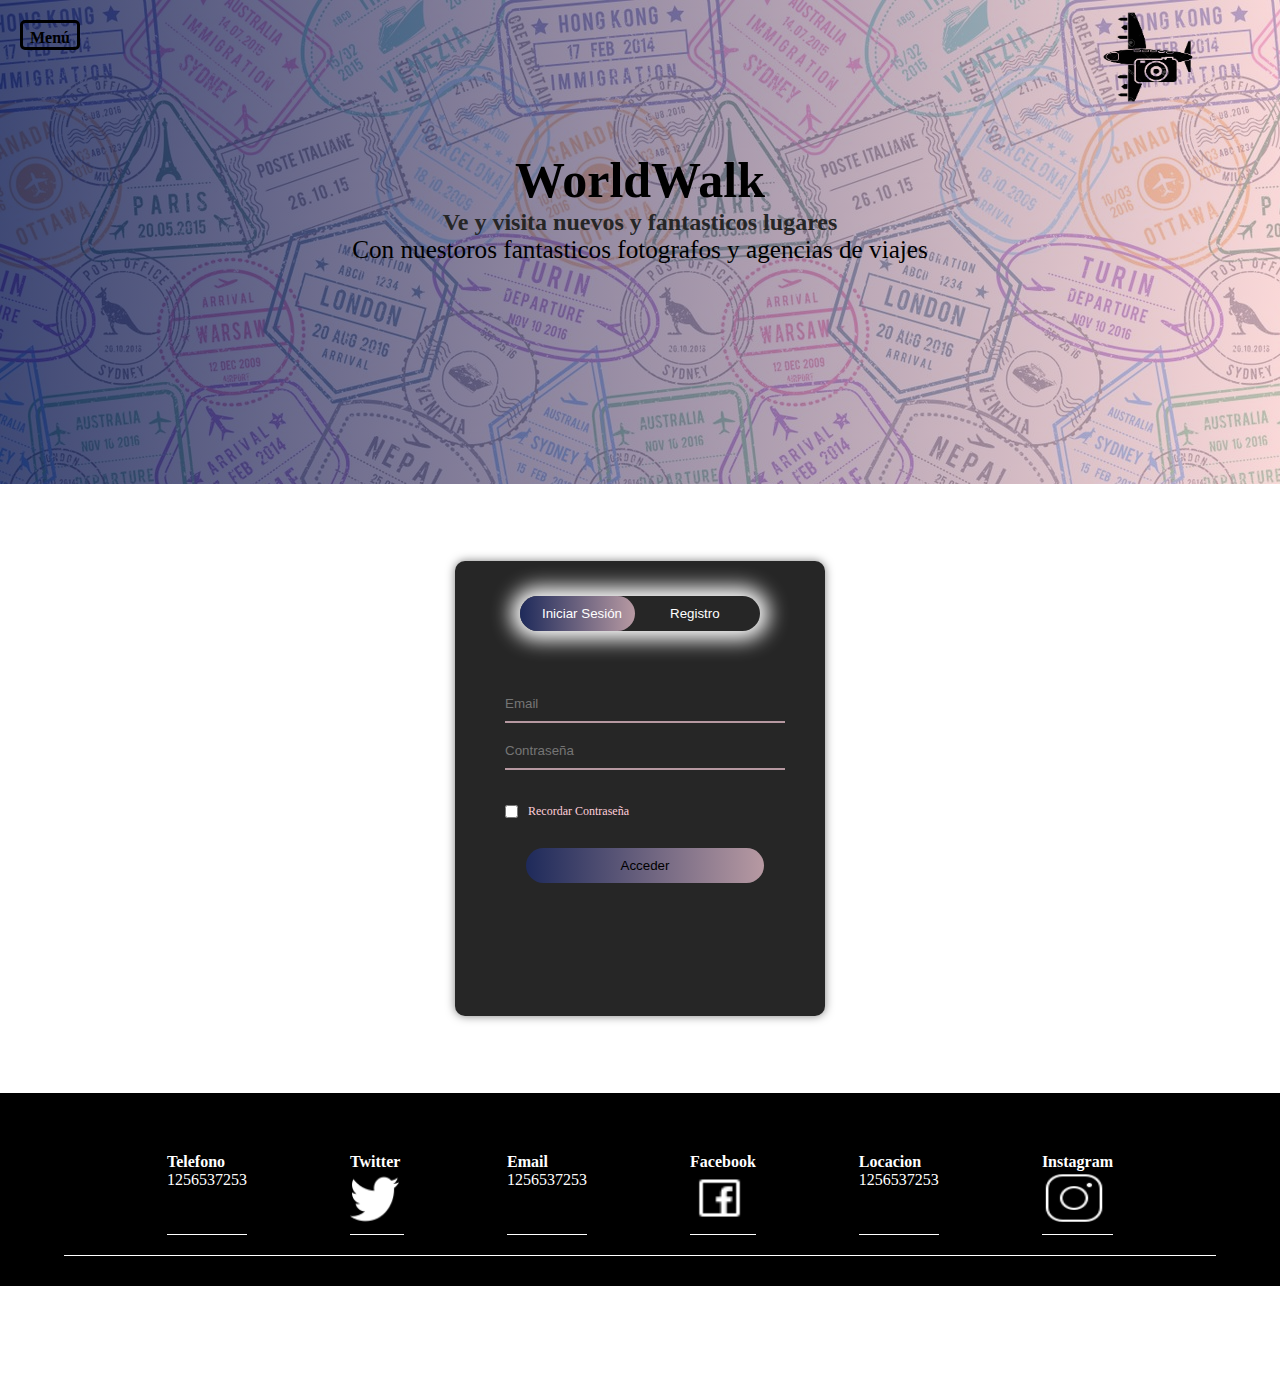
<file: Nuestros-fotografos.html>
<!DOCTYPE html>
<html lang="es">

<head>
    <meta charset="UTF-8">
    <meta name="viewport" content="width=device-width, initial-scale=1.0">
    <title>fotografias de viajes</title>
    <link rel="stylesheet" href="./assets/css/modulo1.css">
    <link rel="shortcut icon" href="./assets/img/inicio/icono3.jpg" type="image/x-icon">
    <link rel="preconnect" href="https://fonts.googleapis.com">
    <link rel="preconnect" href="https://fonts.gstatic.com" crossorigin>
    <link href="https://fonts.googleapis.com/css2?family=Open+Sans:wght@600&display=swap" rel="stylesheet">
</head>

<body>
    <header class="header gradient_port">
        <div class="logo">
            <a href="index.html"><img class="icono" src="./assets/img/inicio/logo.png" alt=""></a>
        </div>
        <div class="u_logeado" id="logueado">
            <button class="cerrar gradient" id="logout"><b>Cerrar Sesión</b></button>
            <p class="Nom_usuario"  id="usuario">Nom_Usuario</p>
        </div>
        <nav>
            <input type="checkbox" id="menu">
            <label for="menu" class="menu">Menú</label>
            <ul class="menu__ul">
                <li class="menu__li"><a href="index.html">inicio</a></li>
                <li class="menu__li"><a href="Nuestras-fotografias.html">Nuestras fotografias</a></li>
                <li class="menu__li"><a href="Nuestras-guias-viaje.html">Nuestras guias de viaje</a></li>
                <li class="menu__li"><a href="Nuestros-fotografos.html">Nuestros fotografos</a></li>
                <li class="menu__li" id="registro"><a href="Registro.html">Registrarse</a></li>
            </ul>
        </nav>
        <section class="header__texto">
            <h1>WorldWalk</h1>
            <h2>Ve y visita nuevos y fantasticos lugares </h2>
            <h4>Con nuestoros fantasticos fotografos y agencias de viajes</h4>
        </section>
    </header>
    <main>
        <section class="nuestros fotografos">
            <div class="contenedor">
                <h2 class="titulo">Nuestros fotografos</h2>
                <div class="person auxiliar">
                    <div class="person__info gradient">
                        <img src="./assets/img/nuestros fotografos/cara1.jpg" alt="">
                        <div class="person__texto">
                            <h4>Annie Leibovitz</h4>
                            <p>Ella tuvo su momento cuando tuvo su primer trabajo para fotografiar al gran Jonh Lennon.
                            </p>
                        </div>
                    </div>
                    <div class="person__info gradient">
                        <img src="./assets/img/nuestros fotografos/cara2.jpg" alt="">
                        <div class="person__texto">
                            <h4>Jeremy Chou</h4>
                            <p> Chou se dio cuenta rápidamente que no podía hacer un trabajo de escritorio e incursionó
                                en la fotografía.</p>
                        </div>
                    </div>
                    <div class="person__info gradient">
                        <img src="./assets/img/nuestros fotografos/cara3.jpg" alt="">
                        <div class="person__texto">
                            <h4>Vivian Maier</h4>
                            <p>Las fotografías de Vivian son atrevidas, en ocasiones retratando a la gente mirando
                                directamente a la cámara. </p>
                        </div>
                    </div>
                    <div class="person__info gradient">
                        <img src="./assets/img/nuestros fotografos/cara4.jpg" alt="">
                        <div class="person__texto">
                            <h4>Richard Avedon</h4>
                            <p>Las expresiones que logra capturar con su cámara de gran formato son nada menos que
                                cautivantes.</p>
                        </div>
                    </div>
                    <div class="person__info gradient">
                        <img src="./assets/img/nuestros fotografos/cara5.jpg" alt="">
                        <div class="person__texto">
                            <h4>Elliott Erwitt</h4>
                            <p> Sus fotografías callejeras son graciosas y significativas al mismo tiempo. </p>
                        </div>
                    </div>
                    <div class="person__info gradient">
                        <img src="./assets/img/nuestros fotografos/cara6.jpg" alt="">
                        <div class="person__texto">
                            <h4>Anne Geddes</h4>
                            <p> Sus fotos parecen salidas de un libro de fantasía, en torno a los temas de amor y la
                                protección.</p>
                        </div>
                    </div>
                    <div class="person__info gradient">
                        <img src="./assets/img/nuestros fotografos/cara7.jpg" alt="">
                        <div class="person__texto">
                            <h4>Steve McCurry</h4>
                            <p>Los trabajos de McCurry se enfocan en cultura, tradiciones, conflictos, y lo que
                                significa ser humano.
                            </p>
                        </div>
                    </div>
                    <div class="person__info gradient">
                        <img src="./assets/img/nuestros fotografos/cara8.jpg" alt="">
                        <div class="person__texto">
                            <h4>Mario Testino</h4>
                            <p> Sus creativas fotos son la portada de muchas revistas alrededor del mundo.</p>
                        </div>
                    </div>
                </div>
            </div>
        </section>

    </main>
    <footer>
        <div class="contenedor__fooder">
            <div class="contenedor__info">
                <h4>Telefono</h4>
                <p>1256537253</p>
            </div>
            <div class="contenedor__info">
                <h4>Twitter</h4>
                <img src="./assets/img/inicio/twitter.png" alt="">
            </div>
            <div class="contenedor__info">
                <h4>Email</h4>
                <p>1256537253</p>
            </div>
            <div class="contenedor__info">
                <h4>Facebook</h4>
                <img src="./assets/img/inicio/facebook.png" alt="">
            </div>
            <div class="contenedor__info">
                <h4>Locacion</h4>
                <p>1256537253</p>
            </div>
            <div class="contenedor__info">
                <h4>Instagram</h4>
                <img src="./assets/img/inicio/instagram.png" alt="">
            </div>
        </div>
    </footer>
    <script src="./assets/js/bloqueo.js"></script>
    <script src="./assets/js/cerrarsesion.js"></script>
    <script src="./assets/js/ocultar.js"></script>
    <script src="./assets/js/nombre.js"></script>
</body>

</html>
</file>
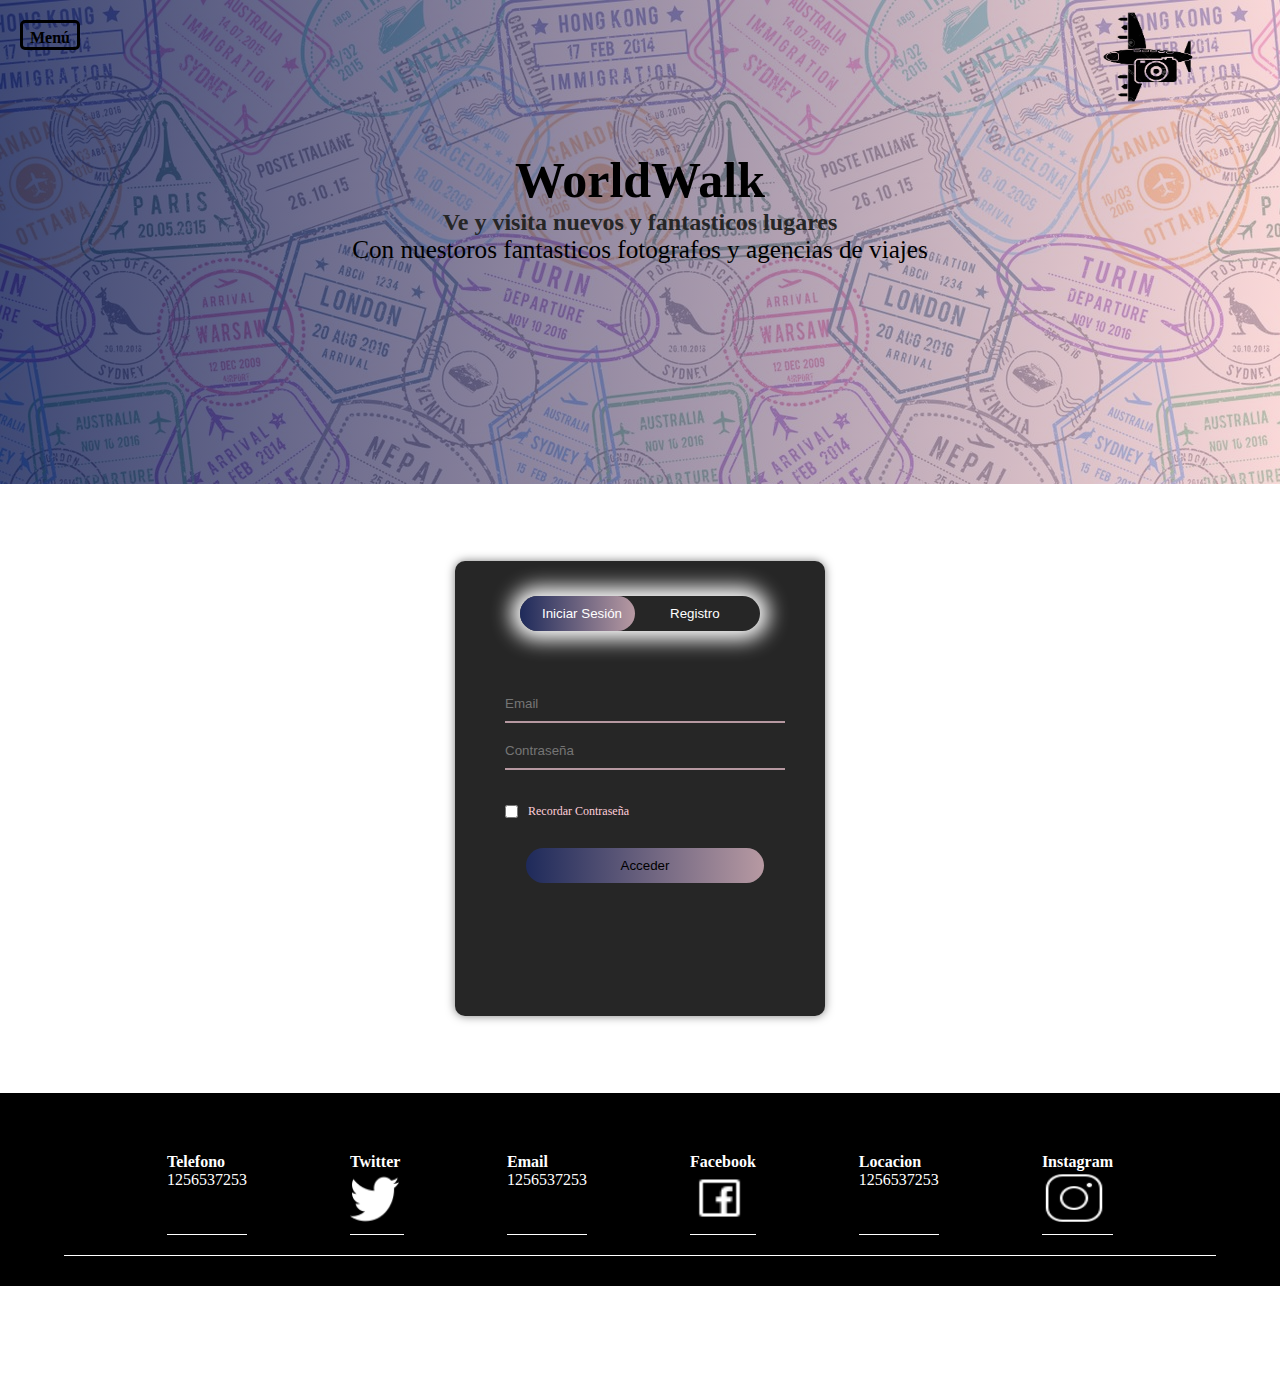
<file: Registro.html>
<!DOCTYPE html>
<html lang="en">

<head>
    <meta charset="UTF-8">
    <meta name="viewport" content="width=device-width, initial-scale=1.0">
    <title>Registro</title>
    <link rel="shortcut icon" href="./assets/img/inicio/icono3.jpg" type="image/x-icon">
    <link rel="stylesheet" href="./assets/css/modulo1.css">
   
</head>

<body>
    <header class="header gradient_port">
        <div class="logo">
            <a href="index.html"><img class="icono" src="./assets/img/inicio/logo.png" alt=""></a>
        </div>
        <div class="u_logeado" id="logueado">
            <button class="cerrar gradient"><b>Cerrar Sesión</b></button>
            <p class="Nom_usuario">Nom_Usuario</p>
        </div>
        <nav>
            <input type="checkbox" id="menu">
            <label for="menu" class="menu">Menú</label>
            <ul class="menu__ul">
                <li class="menu__li"><a href="index.html">inicio</a></li>
                <li class="menu__li"><a href="Nuestras-fotografias.html">Nuestras fotografias</a></li>
                <li class="menu__li"><a href="Nuestras-guias-viaje.html">Nuestras guias de viaje</a></li>
                <li class="menu__li"><a href="Nuestros-fotografos.html">Nuestros fotografos</a></li>
                <li class="menu__li" id="registro"><a href="Registro.html">Registrarse</a></li>
            </ul>
        </nav>
        <section class="header__texto">
            <h1>WorldWalk</h1>
            <h2>Ve y visita nuevos y fantasticos lugares </h2>
            <h4>Con nuestoros fantasticos fotografos y agencias de viajes</h4>
        </section>
    </header>
    <div class="container">
        <div class="from__box">
            <div class="button__box">
                <div id="elegir" class="gradient"> </div>
                <button type="button" class="toggle-btn" onclick="InicioSesion()">Iniciar Sesión</button>
                <button type="button" class="toggle-btn" onclick="registro1()">Registro</button>
            </div>
            <form id="registro1" class="grupos">
                <input type="text" class="inputs" id="NomApe" placeholder="Nombre y Apellidos" required>
                <input type="text" class="inputs" id="genero" placeholder="Genero" required>
                <input type="email" class="inputs" id="Email_Registro" placeholder="Email" required>
                <input type="password" class="inputs" placeholder="Contraseña" id="contrasena_registro" required>
                <input type="checkbox" class="checkbox" id="Terminos" required><span>Acepto los terminos y
                    condiciones</span>
                <button type="submit" class="submit-btn gradient" id="sesion">Registrarse</button>
            </form>
            <form id="InicioSesion" class="grupos">
                <input type="email" class="inputs" id="Email_Sesion" placeholder="Email" required>
                <input type="password" class="inputs" placeholder="Contraseña" id="contrasena_sesion" required>
                <input type="checkbox" class="checkbox" id="recordatorio"><span>Recordar Contraseña</span>
                <button type="submit" class="submit-btn gradient">Acceder</button>
            </form>
        </div>

        <footer>
            <div class="contenedor__fooder">
                <div class="contenedor__info">
                    <h4>Telefono</h4>
                    <p>1256537253</p>
                </div>
                <div class="contenedor__info">
                    <h4>Twitter</h4>
                    <img src="./assets/img/inicio/twitter.png" alt="">
                </div>
                <div class="contenedor__info">
                    <h4>Email</h4>
                    <p>1256537253</p>
                </div>
                <div class="contenedor__info">
                    <h4>Facebook</h4>
                    <img src="./assets/img/inicio/facebook.png" alt="">
                </div>
                <div class="contenedor__info">
                    <h4>Locacion</h4>
                    <p>1256537253</p>
                </div>
                <div class="contenedor__info">
                    <h4>Instagram</h4>
                    <img src="./assets/img/inicio/instagram.png" alt="">
                </div>
            </div>
        </footer>
        <script src="./assets/js/Registro.js"></script>
        <script src="./assets/js/registro_form.js"></script>
        <script src="./assets/js/login.js"></script>
        <script src="./assets/js/ocultar.js"></script>
</body>

</html>
</file>
<file: assets/css/modulo1.css>
@import "./index.css";
@import "./Nuestras-fotografias.css";
@import "./modulo2.css";
@import "./Clientes.css";
@import "./Nuestros-fotografos.css";
@import "./Registro.css";

:root {
    --negro: black;
    --gris: #262626;
    --blanco: #fff;
    --letra: "open sans";
    --semiBlanco: #f2f2f2;
    --transparente: #f2f2f254;
    --colorRosa: #ffceda;
    --colorAzul: #1d2b64d8;
    --colorRosaClaro: #f8cddab0;
    --sombra: #00000080;
}

* {
    margin: 0;
    padding: 0;
    box-sizing: border-box;
}

body {
    font-family: var(--letra);
}

.contenedor {
    padding: 60px 0;
    width: 90%;
    max-width: 1000px;
    margin: auto;
    overflow: hidden;
}

.titulo {
    color: var(--negro);
    font-family: var(--letra);
    font-size: 1.875rem;
    text-align: center;
    margin-bottom: 3.75rem;
}

.gradient {
    background: var(--colorAzul);
    background: -webkit-linear-gradient(to left,
            var(--colorRosaClaro),
            var(--colorAzul));
    background: linear-gradient(to left, var(--colorRosaClaro), var(--colorAzul));
}

.gradient_port {
    background: var(--colorAzul);
    background: -webkit-linear-gradient(to left,
            var(--colorRosaClaro),
            var(--colorAzul)),
        url(../img/inicio/portada.jpg);
    background: linear-gradient(to left, var(--colorRosaClaro), var(--colorAzul)),
        url(../img/inicio/portada.jpg);
}

.header {
    width: 100%;
    height: 30.25rem;
    position: relative;
}

.icono {
    position: absolute;
    height: 6.5rem;
    width: 7.5rem;
    margin: 5px 0 0 85%;
}

.u_logeado {
    position: absolute;
    display: flex;
    justify-content: space-between;
}

.cerrar {
    margin: 6.5% 0 0 6.25rem;
    padding: 0.313rem;
    border-radius: 0.313rem;
    border: 0.188rem solid var(--negro);
    cursor: pointer;
}

.Nom_usuario {
    margin: 1.563rem 0 0 1.25rem;
}

nav {
    position: absolute;
    margin: 1.25rem 0 0 1.25rem;
}

.menu__ul {
    display: none;
}

#menu:checked~.menu__ul {
    display: block;
}

#menu {
    display: none;
}

.menu {
    box-sizing: border-box;
    display: inline-block;
    border: 0.188rem solid var(--negro);
    border-radius: 0.313rem;
    width: 3.75rem;
    height: 1.875rem;
    line-height: 1.875rem;
    font-weight: bold;
    text-align: center;
    user-select: none;
    cursor: pointer;
}

.menu__li {
    display: block;
    background-color: var(--transparente);
    border: 1px solid var(--negro);
    margin: 0.313rem;
    padding: 0.188rem;
    border-radius: 3.125rem;
}

a {
    color: var(--negro);
    text-decoration: none;
    font-size: 0.938rem;
}

.header__texto {
    display: flex;
    height: 25.875rem;
    width: 100%;
    align-items: center;
    justify-content: center;
    flex-direction: column;
    text-align: center;
}

.header__texto h1 {
    font-size: 3.125rem;
    font-family: var(--letra);
    color: var(--negro);
}

.header__texto h2 {
    color: var(--gris);
}

.header__texto h4 {
    font-size: 1.575rem;
    font-weight: 100;
    color: var(--negro);
}


footer {
    background: var(--negro);
    padding: 60px 0 30px 0;
    margin: auto;
    overflow: hidden;
}

.contenedor__fooder {
    display: flex;
    width: 90%;
    justify-content: space-evenly;
    margin: auto;
    padding-bottom: 0.625rem;
    border-bottom: 1px solid var(--blanco);
}

.contenedor__info {
    color: var(--blanco);
    border-bottom: 1px solid var(--blanco);
    padding-bottom: 0.313rem;
    margin-bottom: 0.625rem;
}

.contenedor__info p {
    color: var(--blanco);
}

.contenedor__info img {
    width: 90%;
    height: 6dvh;
}

@media screen and (max-width: 1005px) {
    .icono{
        margin: 5px 0 0 80%;
    }
}

@media screen and (max-width: 710px) {
    .icono{
        margin: 5px 0 0 70%;
    }
}

@media screen and (max-width: 710px) {
    .icono{
        margin: 5px 0 0 70%;
    }
}

@media screen and (max-width: 655px) {
    .header__texto {
        display: flex;
        justify-content:end;
    }
    .contenedor__fooder {
        display: grid;
        grid-template-columns: 60px 60px 60px;
    } 
}

@media screen and (max-width: 520px) {

    .u_logeado {
        display: flex;
        flex-direction: row;
    }
    
    .Nom_usuario {
      display: flex;
      align-items: center;
      margin-top: 20px;
    }    
}

@media screen and (max-width: 420px) {
    
    .contenedor__fooder {
        display: grid;
        grid-template-columns: 30px 30px 30px;
        width: 100%;
    }
    
    .icono{
        margin: 40px 0 0 65%;
    }
}
</file>
